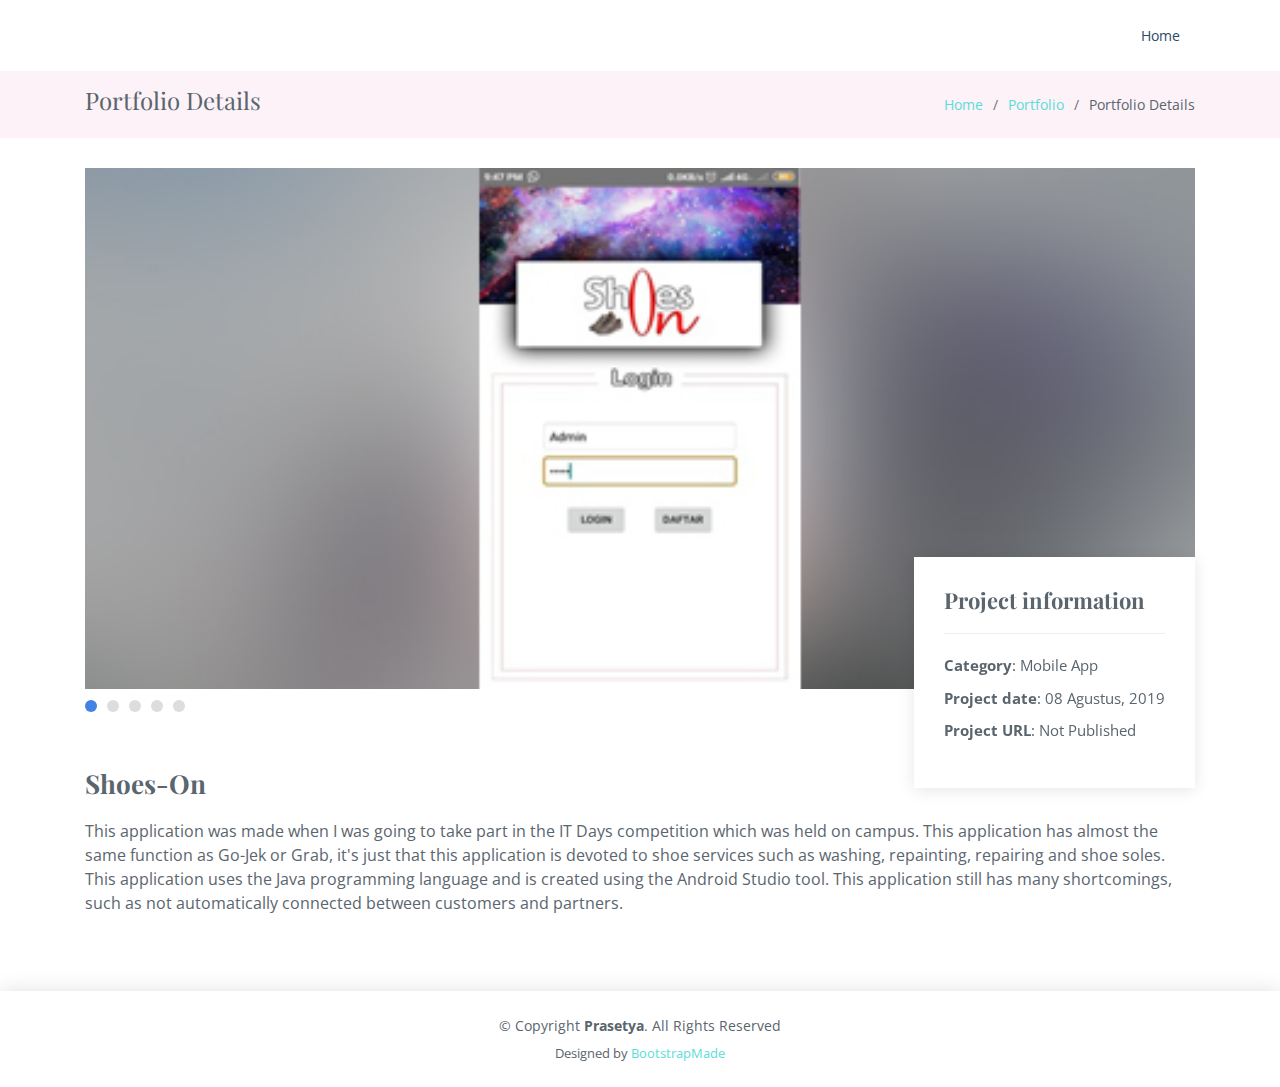
<file: portfolio-app.html>
<!DOCTYPE html>
<html lang="en">

<head>
  <meta charset="utf-8">
  <meta content="width=device-width, initial-scale=1.0" name="viewport">

  <title>Portfolio Details</title>
  <meta content="" name="descriptison">
  <meta content="" name="keywords">

  <!-- Favicons -->
  <link href="assets/img/favicon.png" rel="icon">
  <link href="assets/img/apple-touch-icon.png" rel="apple-touch-icon">

  <!-- Google Fonts -->
  <link href="https://fonts.googleapis.com/css?family=Open+Sans:300,300i,400,400i,600,600i,700,700i|Poppins:300,300i,400,400i,500,500i,600,600i,700,700i|Playfair+Display:400,400i,500,500i,600,600i,700,700i&subset=cyrillic" rel="stylesheet">

  <!-- Vendor CSS Files -->
  <link href="assets/vendor/bootstrap/css/bootstrap.min.css" rel="stylesheet">
  <link href="assets/vendor/icofont/icofont.min.css" rel="stylesheet">
  <link href="assets/vendor/boxicons/css/boxicons.min.css" rel="stylesheet">
  <link href="assets/vendor/venobox/venobox.css" rel="stylesheet">
  <link href="assets/vendor/owl.carousel/assets/owl.carousel.min.css" rel="stylesheet">

  <!-- Template Main CSS File -->
  <link href="assets/css/style.css" rel="stylesheet">

  <!-- =======================================================
  * Template Name: Lonely - v2.2.0
  * Template URL: https://bootstrapmade.com/free-html-bootstrap-template-lonely/
  * Author: BootstrapMade.com
  * License: https://bootstrapmade.com/license/
  ======================================================== -->
</head>

<body>

  <!-- ======= Header ======= -->
  <header id="header">
    <div class="container d-flex align-items-center">

      <div class="logo mr-auto">
        <h1 class="text-light"><a href="index.html"><span></span></a></h1>
        <!-- Uncomment below if you prefer to use an image logo -->
        <!-- <a href="index.html"><img src="assets/img/logo.png" alt="" class="img-fluid"></a>-->
      </div>

      <nav class="nav-menu d-none d-lg-block">
        <ul>
          <li><a href="index.html">Home</a></li>
      </nav><!-- .nav-menu -->

    </div>
  </header><!-- End Header -->

  <main id="main">

    <!-- ======= Breadcrumbs Section ======= -->
    <section class="breadcrumbs">
      <div class="container">

        <div class="d-flex justify-content-between align-items-center">
          <h2>Portfolio Details</h2>
          <ol>
            <li><a href="index.html">Home</a></li>
            <li><a href="index.html#portfolio">Portfolio</a></li>
            <li>Portfolio Details</li>
          </ol>
        </div>

      </div>
    </section><!-- Breadcrumbs Section -->

    <!-- ======= Portfolio Details Section ======= -->
    <section class="portfolio-details">
      <div class="container">

        <div class="portfolio-details-container">

          <div class="owl-carousel portfolio-details-carousel">
            <img src="assets/img/portfolio/app-1.jpg" class="img-fluid" alt="">
            <img src="assets/img/portfolio/app-2.jpg" class="img-fluid" alt="">
            <img src="assets/img/portfolio/app-3.jpg" class="img-fluid" alt="">
            <img src="assets/img/portfolio/app-4.jpg" class="img-fluid" alt="">
            <img src="assets/img/portfolio/app-5.jpg" class="img-fluid" alt="">
          </div>

          <div class="portfolio-info">
            <h3>Project information</h3>
            <ul>
              <li><strong>Category</strong>: Mobile App</li>
              <li><strong>Project date</strong>: 08 Agustus, 2019</li>
              <li><strong>Project URL</strong>: Not Published</li>
            </ul>
          </div>

        </div>

        <div class="portfolio-description">
          <h2>Shoes-On</h2>
          <p>
            This application was made when I was going to take part in the IT Days competition which was held on campus. This application has almost the same function as Go-Jek or Grab, it's just that this application is devoted to shoe services such as washing, repainting, repairing and shoe soles. This application uses the Java programming language and is created using the Android Studio tool. This application still has many shortcomings, such as not automatically connected between customers and partners.
          </p>
        </div>
      </div>
    </section><!-- End Portfolio Details Section -->

  </main><!-- End #main -->

  <!-- ======= Footer ======= -->
  <footer id="footer">
    <div class="container">
      <div class="copyright">
        &copy; Copyright <strong><span>Prasetya</span></strong>. All Rights Reserved
      </div>
      <div class="credits">
        <!-- All the links in the footer should remain intact. -->
        <!-- You can delete the links only if you purchased the pro version. -->
        <!-- Licensing information: https://bootstrapmade.com/license/ -->
        <!-- Purchase the pro version with working PHP/AJAX contact form: https://bootstrapmade.com/free-html-bootstrap-template-lonely/ -->
        Designed by <a href="https://bootstrapmade.com/">BootstrapMade</a>
      </div>
    </div>
  </footer><!-- End  Footer -->

  <a href="#" class="back-to-top"><i class="icofont-simple-up"></i></a>

  <!-- Vendor JS Files -->
  <script src="assets/vendor/jquery/jquery.min.js"></script>
  <script src="assets/vendor/bootstrap/js/bootstrap.bundle.min.js"></script>
  <script src="assets/vendor/jquery.easing/jquery.easing.min.js"></script>
  <script src="assets/vendor/php-email-form/validate.js"></script>
  <script src="assets/vendor/jquery-sticky/jquery.sticky.js"></script>
  <script src="assets/vendor/waypoints/jquery.waypoints.min.js"></script>
  <script src="assets/vendor/counterup/counterup.min.js"></script>
  <script src="assets/vendor/isotope-layout/isotope.pkgd.min.js"></script>
  <script src="assets/vendor/venobox/venobox.min.js"></script>
  <script src="assets/vendor/owl.carousel/owl.carousel.min.js"></script>

  <!-- Template Main JS File -->
  <script src="assets/js/main.js"></script>

</body>

</html>
</file>
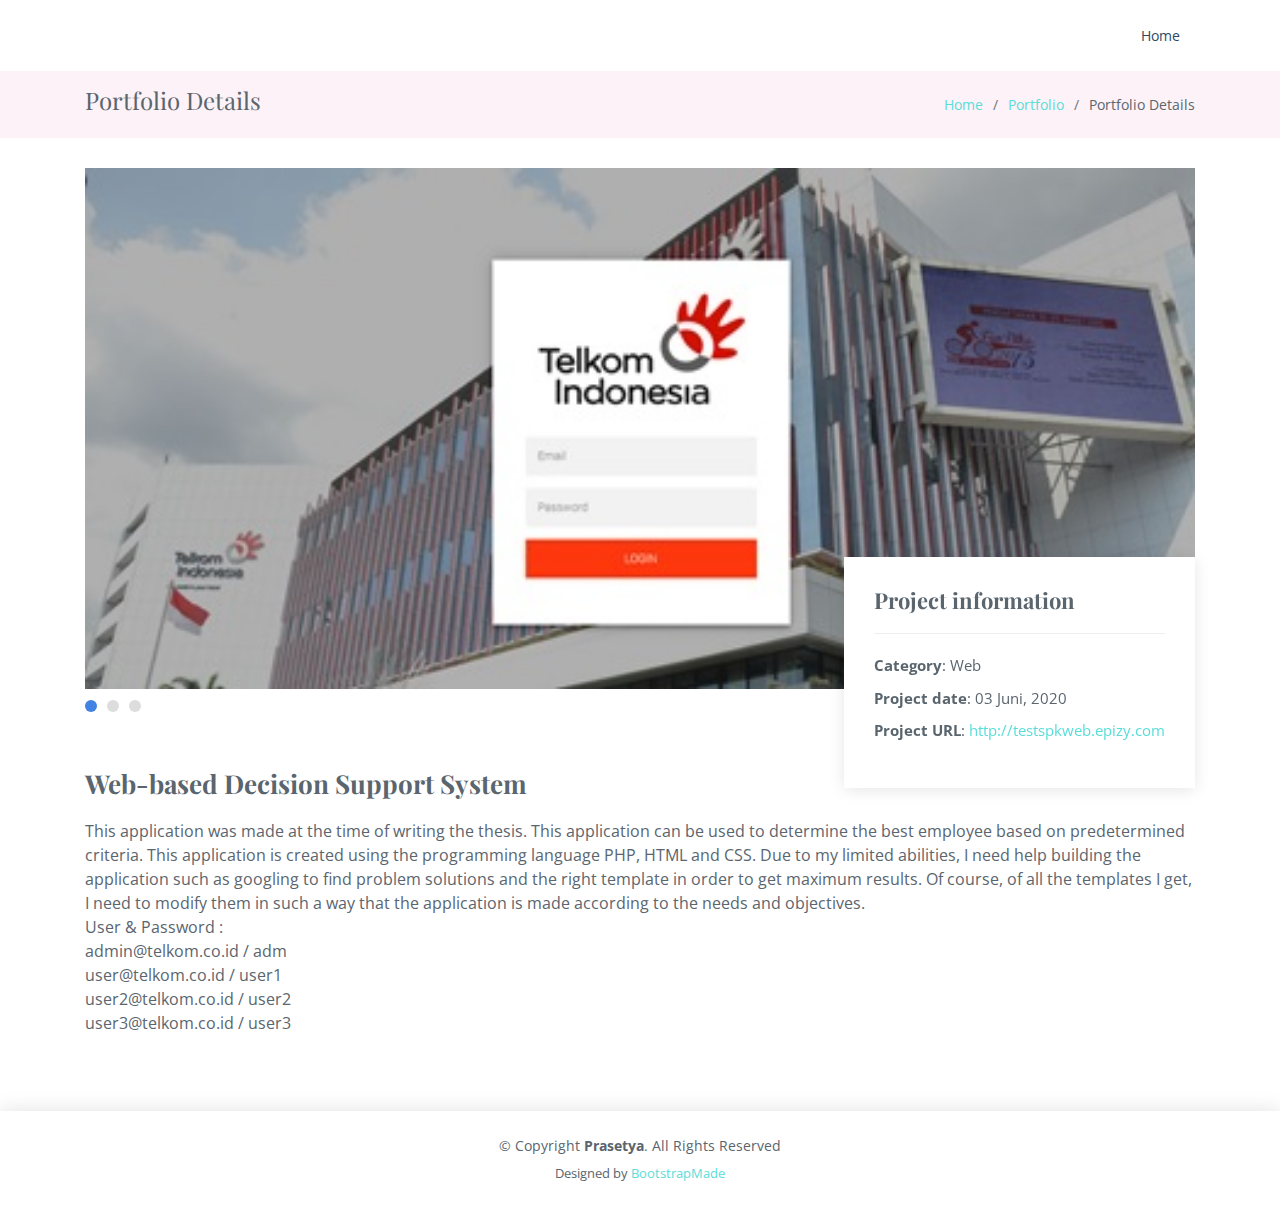
<file: portfolio-web.html>
<!DOCTYPE html>
<html lang="en">

<head>
  <meta charset="utf-8">
  <meta content="width=device-width, initial-scale=1.0" name="viewport">

  <title>Portfolio Details</title>
  <meta content="" name="descriptison">
  <meta content="" name="keywords">

  <!-- Favicons -->
  <link href="assets/img/favicon.png" rel="icon">
  <link href="assets/img/apple-touch-icon.png" rel="apple-touch-icon">

  <!-- Google Fonts -->
  <link href="https://fonts.googleapis.com/css?family=Open+Sans:300,300i,400,400i,600,600i,700,700i|Poppins:300,300i,400,400i,500,500i,600,600i,700,700i|Playfair+Display:400,400i,500,500i,600,600i,700,700i&subset=cyrillic" rel="stylesheet">

  <!-- Vendor CSS Files -->
  <link href="assets/vendor/bootstrap/css/bootstrap.min.css" rel="stylesheet">
  <link href="assets/vendor/icofont/icofont.min.css" rel="stylesheet">
  <link href="assets/vendor/boxicons/css/boxicons.min.css" rel="stylesheet">
  <link href="assets/vendor/venobox/venobox.css" rel="stylesheet">
  <link href="assets/vendor/owl.carousel/assets/owl.carousel.min.css" rel="stylesheet">

  <!-- Template Main CSS File -->
  <link href="assets/css/style.css" rel="stylesheet">

  <!-- =======================================================
  * Template Name: Lonely - v2.2.0
  * Template URL: https://bootstrapmade.com/free-html-bootstrap-template-lonely/
  * Author: BootstrapMade.com
  * License: https://bootstrapmade.com/license/
  ======================================================== -->
</head>

<body>

  <!-- ======= Header ======= -->
  <header id="header">
    <div class="container d-flex align-items-center">

      <div class="logo mr-auto">
        <h1 class="text-light"><a href="index.html"><span></span></a></h1>
        <!-- Uncomment below if you prefer to use an image logo -->
        <!-- <a href="index.html"><img src="assets/img/logo.png" alt="" class="img-fluid"></a>-->
      </div>

      <nav class="nav-menu d-none d-lg-block">
        <ul>
          <li><a href="index.html">Home</a></li>
        </ul>
      </nav><!-- .nav-menu -->

    </div>
  </header><!-- End Header -->

  <main id="main">

    <!-- ======= Breadcrumbs Section ======= -->
    <section class="breadcrumbs">
      <div class="container">

        <div class="d-flex justify-content-between align-items-center">
          <h2>Portfolio Details</h2>
          <ol>
            <li><a href="index.html">Home</a></li>
            <li><a href="index.html#portfolio">Portfolio</a></li>
            <li>Portfolio Details</li>
          </ol>
        </div>

      </div>
    </section><!-- Breadcrumbs Section -->

    <!-- ======= Portfolio Details Section ======= -->
    <section class="portfolio-details">
      <div class="container">

        <div class="portfolio-details-container">

          <div class="owl-carousel portfolio-details-carousel">
            <img src="assets/img/portfolio/web-1.jpg" class="img-fluid" alt="">
            <img src="assets/img/portfolio/web-2.jpg" class="img-fluid" alt="">
            <img src="assets/img/portfolio/web-3.jpg" class="img-fluid" alt="">
          </div>

          <div class="portfolio-info">
            <h3>Project information</h3>
            <ul>
              <li><strong>Category</strong>: Web</li>
              <li><strong>Project date</strong>: 03 Juni, 2020</li>
              <li><strong>Project URL</strong>: <a href="http://testspkweb.epizy.com" target="_blank">http://testspkweb.epizy.com</a></li>
            </ul>
          </div>

        </div>

        <div class="portfolio-description">
          <h2>Web-based Decision Support System</h2>
          <p>
            This application was made at the time of writing the thesis. This application can be used to determine the best employee based on predetermined criteria. This application is created using the programming language PHP, HTML and CSS. Due to my limited abilities, I need help building the application such as googling to find problem solutions and the right template in order to get maximum results. Of course, of all the templates I get, I need to modify them in such a way that the application is made according to the needs and objectives.
            <br>User & Password :<br>admin@telkom.co.id / adm<br>user@telkom.co.id / user1<br>user2@telkom.co.id / user2<br>user3@telkom.co.id / user3</p>
          </p>
        </div>
      </div>
    </section><!-- End Portfolio Details Section -->

  </main><!-- End #main -->

  <!-- ======= Footer ======= -->
  <footer id="footer">
    <div class="container">
      <div class="copyright">
        &copy; Copyright <strong><span>Prasetya</span></strong>. All Rights Reserved
      </div>
      <div class="credits">
        <!-- All the links in the footer should remain intact. -->
        <!-- You can delete the links only if you purchased the pro version. -->
        <!-- Licensing information: https://bootstrapmade.com/license/ -->
        <!-- Purchase the pro version with working PHP/AJAX contact form: https://bootstrapmade.com/free-html-bootstrap-template-lonely/ -->
        Designed by <a href="https://bootstrapmade.com/">BootstrapMade</a>
      </div>
    </div>
  </footer><!-- End  Footer -->

  <a href="#" class="back-to-top"><i class="icofont-simple-up"></i></a>

  <!-- Vendor JS Files -->
  <script src="assets/vendor/jquery/jquery.min.js"></script>
  <script src="assets/vendor/bootstrap/js/bootstrap.bundle.min.js"></script>
  <script src="assets/vendor/jquery.easing/jquery.easing.min.js"></script>
  <script src="assets/vendor/php-email-form/validate.js"></script>
  <script src="assets/vendor/jquery-sticky/jquery.sticky.js"></script>
  <script src="assets/vendor/waypoints/jquery.waypoints.min.js"></script>
  <script src="assets/vendor/counterup/counterup.min.js"></script>
  <script src="assets/vendor/isotope-layout/isotope.pkgd.min.js"></script>
  <script src="assets/vendor/venobox/venobox.min.js"></script>
  <script src="assets/vendor/owl.carousel/owl.carousel.min.js"></script>

  <!-- Template Main JS File -->
  <script src="assets/js/main.js"></script>

</body>

</html>
</file>
<file: assets/vendor/venobox/venobox.css>
/* ------ venobox.css --------*/
.vbox-overlay *, .vbox-overlay *:before, .vbox-overlay *:after{
    -webkit-backface-visibility: hidden;
    -webkit-box-sizing:border-box;
    -moz-box-sizing:border-box;
    box-sizing:border-box;
}
.vbox-overlay * { 
    -webkit-backface-visibility: visible;
    backface-visibility: visible;
}
.vbox-overlay{
    display: -webkit-flex;
    display: flex;
    -webkit-flex-direction: column;
    flex-direction: column;
    -webkit-justify-content: center;
    justify-content: center;
    -webkit-align-items: center;
    align-items: center;
    position: fixed;
    left: 0;
    top: 0;
    bottom: 0;
    right: 0;
    z-index: 999999;
}

/* ----- navigation ----- */
.vbox-title{
    width: 100%;
    height: 40px;
    float: left;
    text-align: center;
    line-height: 28px;
    font-size: 12px;
    padding: 6px 50px;
    overflow: hidden;
    position: fixed;
    display: none;
    left: 0;
    z-index: 89;
}
.vbox-close{
    cursor: pointer;
    position: fixed;
    top: -1px;
    right: 0;
    width: 50px;
    height: 40px;
    padding: 6px;
    display: block;
    background-position:10px center;
    overflow: hidden;
    font-size: 24px;
    line-height: 1;
    text-align: center;
    z-index: 99;
}
.vbox-left{
    cursor: pointer;
    position: fixed;
    left: 0;
    height: 40px;
    overflow: hidden;
    line-height: 28px;
    font-size: 12px;
    z-index: 99;
    display: flex;
    align-items:center;
}
.vbox-num{
    display: inline-block;
    margin: 6px 0 6px 15px;
}
/* ----- Social share ----- */
.vbox-share{
    line-height: 28px;
    font-size: 12px;
    overflow: hidden;
    position: fixed;
    left: 0;
    z-index: 98;
    display: flex;
    align-items:center;
    justify-content: center;
    width: 100%;
    text-align: center;
}
.vbox-share svg{
    max-height: 28px;
    width: 28px;
    z-index: 10;
    margin-left: 12px;
    margin-top: 6px;
    margin-bottom: 6px;
    vertical-align: middle;
}


/* ----- navigation ARROWS ----- */
.vbox-next, .vbox-prev{
    position: fixed;
    top: 50%;
    margin-top: -15px;
    overflow: hidden;
    cursor: pointer;
    display: block;
    width: 45px;
    height: 45px;
    z-index: 99;
}
.vbox-next span, .vbox-prev span{
    position: relative;
    width: 20px;
    height: 20px;
    border: 2px solid transparent;
    border-top-color: #B6B6B6;
    border-right-color: #B6B6B6;
    text-indent: -100px;
    position: absolute;
    top: 8px;
    display: block;
}
.vbox-prev{
    left: 15px;
}
.vbox-next{
    right: 15px;
}
.vbox-prev span{
    left: 10px;
    -ms-transform: rotate(-135deg);
    -webkit-transform: rotate(-135deg);
    transform: rotate(-135deg);
}
.vbox-next span{
    -ms-transform: rotate(45deg);
    -webkit-transform: rotate(45deg);
    transform: rotate(45deg);
    right: 10px;
}
/* ------- inline window ------ */
.vbox-inline{
    width: 420px;
    height: 315px;
    height: 70vh;
    padding: 10px;
    background: #fff;
    margin: 0 auto;
    overflow: auto;
    text-align: left;
}
/* ------- Video & iFrames window ------ */
.venoframe{
    max-width: 100%;
    width: 100%;
    border: none;
    width: 100%;
    height: 260px;
    height: 70vh;
}
.venoframe.vbvid{
    height: 260px;
}
@media (min-width: 768px) {
    .venoframe, .vbox-inline{
        width: 90%;
        height: 360px;
        height: 70vh;
    }
    .venoframe.vbvid{
        width: 640px;
        height: 360px;
    }
}
@media (min-width: 992px) {
    .venoframe, .vbox-inline{
        max-width: 1200px;
        width: 80%;
        height: 540px;
        height: 70vh;
    }
    .venoframe.vbvid{
        width: 960px;
        height: 540px;
    }
}
/* 
Please do NOT edit this part! 
or at least read this note: http://i.imgur.com/7C0ws9e.gif
*/
.vbox-open{
    overflow: hidden;
}
.vbox-container{
    position: absolute;
    left: 0;
    right: 0;
    top: 0;
    bottom: 0;
    overflow-x: hidden;
    overflow-y: scroll;
    overflow-scrolling: touch;
    -webkit-overflow-scrolling: touch;
    z-index: 20;
    max-height: 100%;

}

.vbox-content{
    text-align: center;
    float: left;
    width: 100%;
    position: relative;
    overflow: hidden;
    padding: 20px 4%;
}
.vbox-container img{
    max-width: 100%;
    height: auto;
}
.vbox-figlio{
    box-shadow: 0 0 12px rgba(0,0,0,0.19), 0 6px 6px rgba(0,0,0,0.23);
    max-width: 100%;
    text-align: initial;
}
img.vbox-figlio{
    -webkit-user-select: none;
-khtml-user-select: none;
-moz-user-select: none;
-o-user-select: none;
user-select: none;
}
.vbox-content.swipe-left{
    margin-left: -200px !important;
}
.vbox-content.swipe-right{
    margin-left: 200px !important;
}
.vbox-animated{
    webkit-transition: margin 300ms ease-out;
    transition: margin 300ms ease-out;
}

/* ---------- preloader ----------
 * SPINKIT 
 * http://tobiasahlin.com/spinkit/
-------------------------------- */
.sk-double-bounce,.sk-rotating-plane{width:40px;height:40px;margin:40px auto}.sk-rotating-plane{background-color:#333;-webkit-animation:sk-rotatePlane 1.2s infinite ease-in-out;animation:sk-rotatePlane 1.2s infinite ease-in-out}@-webkit-keyframes sk-rotatePlane{0%{-webkit-transform:perspective(120px) rotateX(0) rotateY(0);transform:perspective(120px) rotateX(0) rotateY(0)}50%{-webkit-transform:perspective(120px) rotateX(-180.1deg) rotateY(0);transform:perspective(120px) rotateX(-180.1deg) rotateY(0)}100%{-webkit-transform:perspective(120px) rotateX(-180deg) rotateY(-179.9deg);transform:perspective(120px) rotateX(-180deg) rotateY(-179.9deg)}}@keyframes sk-rotatePlane{0%{-webkit-transform:perspective(120px) rotateX(0) rotateY(0);transform:perspective(120px) rotateX(0) rotateY(0)}50%{-webkit-transform:perspective(120px) rotateX(-180.1deg) rotateY(0);transform:perspective(120px) rotateX(-180.1deg) rotateY(0)}100%{-webkit-transform:perspective(120px) rotateX(-180deg) rotateY(-179.9deg);transform:perspective(120px) rotateX(-180deg) rotateY(-179.9deg)}}.sk-double-bounce{position:relative}.sk-double-bounce .sk-child{width:100%;height:100%;border-radius:50%;background-color:#333;opacity:.6;position:absolute;top:0;left:0;-webkit-animation:sk-doubleBounce 2s infinite ease-in-out;animation:sk-doubleBounce 2s infinite ease-in-out}.sk-chasing-dots .sk-child,.sk-spinner-pulse,.sk-three-bounce .sk-child{background-color:#333;border-radius:100%}.sk-double-bounce .sk-double-bounce2{-webkit-animation-delay:-1s;animation-delay:-1s}@-webkit-keyframes sk-doubleBounce{0%,100%{-webkit-transform:scale(0);transform:scale(0)}50%{-webkit-transform:scale(1);transform:scale(1)}}@keyframes sk-doubleBounce{0%,100%{-webkit-transform:scale(0);transform:scale(0)}50%{-webkit-transform:scale(1);transform:scale(1)}}.sk-wave{margin:40px auto;width:50px;height:40px;text-align:center;font-size:10px}.sk-wave .sk-rect{background-color:#333;height:100%;width:6px;display:inline-block;-webkit-animation:sk-waveStretchDelay 1.2s infinite ease-in-out;animation:sk-waveStretchDelay 1.2s infinite ease-in-out}.sk-wave .sk-rect1{-webkit-animation-delay:-1.2s;animation-delay:-1.2s}.sk-wave .sk-rect2{-webkit-animation-delay:-1.1s;animation-delay:-1.1s}.sk-wave .sk-rect3{-webkit-animation-delay:-1s;animation-delay:-1s}.sk-wave .sk-rect4{-webkit-animation-delay:-.9s;animation-delay:-.9s}.sk-wave .sk-rect5{-webkit-animation-delay:-.8s;animation-delay:-.8s}@-webkit-keyframes sk-waveStretchDelay{0%,100%,40%{-webkit-transform:scaleY(.4);transform:scaleY(.4)}20%{-webkit-transform:scaleY(1);transform:scaleY(1)}}@keyframes sk-waveStretchDelay{0%,100%,40%{-webkit-transform:scaleY(.4);transform:scaleY(.4)}20%{-webkit-transform:scaleY(1);transform:scaleY(1)}}.sk-wandering-cubes{margin:40px auto;width:40px;height:40px;position:relative}.sk-wandering-cubes .sk-cube{background-color:#333;width:10px;height:10px;position:absolute;top:0;left:0;-webkit-animation:sk-wanderingCube 1.8s ease-in-out -1.8s infinite both;animation:sk-wanderingCube 1.8s ease-in-out -1.8s infinite both}.sk-chasing-dots,.sk-spinner-pulse{width:40px;height:40px;margin:40px auto}.sk-wandering-cubes .sk-cube2{-webkit-animation-delay:-.9s;animation-delay:-.9s}@-webkit-keyframes sk-wanderingCube{0%{-webkit-transform:rotate(0);transform:rotate(0)}25%{-webkit-transform:translateX(30px) rotate(-90deg) scale(.5);transform:translateX(30px) rotate(-90deg) scale(.5)}50%{-webkit-transform:translateX(30px) translateY(30px) rotate(-179deg);transform:translateX(30px) translateY(30px) rotate(-179deg)}50.1%{-webkit-transform:translateX(30px) translateY(30px) rotate(-180deg);transform:translateX(30px) translateY(30px) rotate(-180deg)}75%{-webkit-transform:translateX(0) translateY(30px) rotate(-270deg) scale(.5);transform:translateX(0) translateY(30px) rotate(-270deg) scale(.5)}100%{-webkit-transform:rotate(-360deg);transform:rotate(-360deg)}}@keyframes sk-wanderingCube{0%{-webkit-transform:rotate(0);transform:rotate(0)}25%{-webkit-transform:translateX(30px) rotate(-90deg) scale(.5);transform:translateX(30px) rotate(-90deg) scale(.5)}50%{-webkit-transform:translateX(30px) translateY(30px) rotate(-179deg);transform:translateX(30px) translateY(30px) rotate(-179deg)}50.1%{-webkit-transform:translateX(30px) translateY(30px) rotate(-180deg);transform:translateX(30px) translateY(30px) rotate(-180deg)}75%{-webkit-transform:translateX(0) translateY(30px) rotate(-270deg) scale(.5);transform:translateX(0) translateY(30px) rotate(-270deg) scale(.5)}100%{-webkit-transform:rotate(-360deg);transform:rotate(-360deg)}}.sk-spinner-pulse{-webkit-animation:sk-pulseScaleOut 1s infinite ease-in-out;animation:sk-pulseScaleOut 1s infinite ease-in-out}@-webkit-keyframes sk-pulseScaleOut{0%{-webkit-transform:scale(0);transform:scale(0)}100%{-webkit-transform:scale(1);transform:scale(1);opacity:0}}@keyframes sk-pulseScaleOut{0%{-webkit-transform:scale(0);transform:scale(0)}100%{-webkit-transform:scale(1);transform:scale(1);opacity:0}}.sk-chasing-dots{position:relative;text-align:center;-webkit-animation:sk-chasingDotsRotate 2s infinite linear;animation:sk-chasingDotsRotate 2s infinite linear}.sk-chasing-dots .sk-child{width:60%;height:60%;display:inline-block;position:absolute;top:0;-webkit-animation:sk-chasingDotsBounce 2s infinite ease-in-out;animation:sk-chasingDotsBounce 2s infinite ease-in-out}.sk-chasing-dots .sk-dot2{top:auto;bottom:0;-webkit-animation-delay:-1s;animation-delay:-1s}@-webkit-keyframes sk-chasingDotsRotate{100%{-webkit-transform:rotate(360deg);transform:rotate(360deg)}}@keyframes sk-chasingDotsRotate{100%{-webkit-transform:rotate(360deg);transform:rotate(360deg)}}@-webkit-keyframes sk-chasingDotsBounce{0%,100%{-webkit-transform:scale(0);transform:scale(0)}50%{-webkit-transform:scale(1);transform:scale(1)}}@keyframes sk-chasingDotsBounce{0%,100%{-webkit-transform:scale(0);transform:scale(0)}50%{-webkit-transform:scale(1);transform:scale(1)}}.sk-three-bounce{margin:40px auto;width:80px;text-align:center}.sk-three-bounce .sk-child{width:20px;height:20px;display:inline-block;-webkit-animation:sk-three-bounce 1.4s ease-in-out 0s infinite both;animation:sk-three-bounce 1.4s ease-in-out 0s infinite both}.sk-circle .sk-child:before,.sk-fading-circle .sk-circle:before{display:block;border-radius:100%;content:'';background-color:#333}.sk-three-bounce .sk-bounce1{-webkit-animation-delay:-.32s;animation-delay:-.32s}.sk-three-bounce .sk-bounce2{-webkit-animation-delay:-.16s;animation-delay:-.16s}@-webkit-keyframes sk-three-bounce{0%,100%,80%{-webkit-transform:scale(0);transform:scale(0)}40%{-webkit-transform:scale(1);transform:scale(1)}}@keyframes sk-three-bounce{0%,100%,80%{-webkit-transform:scale(0);transform:scale(0)}40%{-webkit-transform:scale(1);transform:scale(1)}}.sk-circle{margin:40px auto;width:40px;height:40px;position:relative}.sk-circle .sk-child{width:100%;height:100%;position:absolute;left:0;top:0}.sk-circle .sk-child:before{margin:0 auto;width:15%;height:15%;-webkit-animation:sk-circleBounceDelay 1.2s infinite ease-in-out both;animation:sk-circleBounceDelay 1.2s infinite ease-in-out both}.sk-circle .sk-circle2{-webkit-transform:rotate(30deg);-ms-transform:rotate(30deg);transform:rotate(30deg)}.sk-circle .sk-circle3{-webkit-transform:rotate(60deg);-ms-transform:rotate(60deg);transform:rotate(60deg)}.sk-circle .sk-circle4{-webkit-transform:rotate(90deg);-ms-transform:rotate(90deg);transform:rotate(90deg)}.sk-circle .sk-circle5{-webkit-transform:rotate(120deg);-ms-transform:rotate(120deg);transform:rotate(120deg)}.sk-circle .sk-circle6{-webkit-transform:rotate(150deg);-ms-transform:rotate(150deg);transform:rotate(150deg)}.sk-circle .sk-circle7{-webkit-transform:rotate(180deg);-ms-transform:rotate(180deg);transform:rotate(180deg)}.sk-circle .sk-circle8{-webkit-transform:rotate(210deg);-ms-transform:rotate(210deg);transform:rotate(210deg)}.sk-circle .sk-circle9{-webkit-transform:rotate(240deg);-ms-transform:rotate(240deg);transform:rotate(240deg)}.sk-circle .sk-circle10{-webkit-transform:rotate(270deg);-ms-transform:rotate(270deg);transform:rotate(270deg)}.sk-circle .sk-circle11{-webkit-transform:rotate(300deg);-ms-transform:rotate(300deg);transform:rotate(300deg)}.sk-circle .sk-circle12{-webkit-transform:rotate(330deg);-ms-transform:rotate(330deg);transform:rotate(330deg)}.sk-circle .sk-circle2:before{-webkit-animation-delay:-1.1s;animation-delay:-1.1s}.sk-circle .sk-circle3:before{-webkit-animation-delay:-1s;animation-delay:-1s}.sk-circle .sk-circle4:before{-webkit-animation-delay:-.9s;animation-delay:-.9s}.sk-circle .sk-circle5:before{-webkit-animation-delay:-.8s;animation-delay:-.8s}.sk-circle .sk-circle6:before{-webkit-animation-delay:-.7s;animation-delay:-.7s}.sk-circle .sk-circle7:before{-webkit-animation-delay:-.6s;animation-delay:-.6s}.sk-circle .sk-circle8:before{-webkit-animation-delay:-.5s;animation-delay:-.5s}.sk-circle .sk-circle9:before{-webkit-animation-delay:-.4s;animation-delay:-.4s}.sk-circle .sk-circle10:before{-webkit-animation-delay:-.3s;animation-delay:-.3s}.sk-circle .sk-circle11:before{-webkit-animation-delay:-.2s;animation-delay:-.2s}.sk-circle .sk-circle12:before{-webkit-animation-delay:-.1s;animation-delay:-.1s}@-webkit-keyframes sk-circleBounceDelay{0%,100%,80%{-webkit-transform:scale(0);transform:scale(0)}40%{-webkit-transform:scale(1);transform:scale(1)}}@keyframes sk-circleBounceDelay{0%,100%,80%{-webkit-transform:scale(0);transform:scale(0)}40%{-webkit-transform:scale(1);transform:scale(1)}}.sk-cube-grid{width:40px;height:40px;margin:40px auto}.sk-cube-grid .sk-cube{width:33.33%;height:33.33%;background-color:#333;float:left;-webkit-animation:sk-cubeGridScaleDelay 1.3s infinite ease-in-out;animation:sk-cubeGridScaleDelay 1.3s infinite ease-in-out}.sk-cube-grid .sk-cube1{-webkit-animation-delay:.2s;animation-delay:.2s}.sk-cube-grid .sk-cube2{-webkit-animation-delay:.3s;animation-delay:.3s}.sk-cube-grid .sk-cube3{-webkit-animation-delay:.4s;animation-delay:.4s}.sk-cube-grid .sk-cube4{-webkit-animation-delay:.1s;animation-delay:.1s}.sk-cube-grid .sk-cube5{-webkit-animation-delay:.2s;animation-delay:.2s}.sk-cube-grid .sk-cube6{-webkit-animation-delay:.3s;animation-delay:.3s}.sk-cube-grid .sk-cube7{-webkit-animation-delay:0ms;animation-delay:0ms}.sk-cube-grid .sk-cube8{-webkit-animation-delay:.1s;animation-delay:.1s}.sk-cube-grid .sk-cube9{-webkit-animation-delay:.2s;animation-delay:.2s}@-webkit-keyframes sk-cubeGridScaleDelay{0%,100%,70%{-webkit-transform:scale3D(1,1,1);transform:scale3D(1,1,1)}35%{-webkit-transform:scale3D(0,0,1);transform:scale3D(0,0,1)}}@keyframes sk-cubeGridScaleDelay{0%,100%,70%{-webkit-transform:scale3D(1,1,1);transform:scale3D(1,1,1)}35%{-webkit-transform:scale3D(0,0,1);transform:scale3D(0,0,1)}}.sk-fading-circle{margin:40px auto;width:40px;height:40px;position:relative}.sk-fading-circle .sk-circle{width:100%;height:100%;position:absolute;left:0;top:0}.sk-fading-circle .sk-circle:before{margin:0 auto;width:15%;height:15%;-webkit-animation:sk-circleFadeDelay 1.2s infinite ease-in-out both;animation:sk-circleFadeDelay 1.2s infinite ease-in-out both}.sk-fading-circle .sk-circle2{-webkit-transform:rotate(30deg);-ms-transform:rotate(30deg);transform:rotate(30deg)}.sk-fading-circle .sk-circle3{-webkit-transform:rotate(60deg);-ms-transform:rotate(60deg);transform:rotate(60deg)}.sk-fading-circle .sk-circle4{-webkit-transform:rotate(90deg);-ms-transform:rotate(90deg);transform:rotate(90deg)}.sk-fading-circle .sk-circle5{-webkit-transform:rotate(120deg);-ms-transform:rotate(120deg);transform:rotate(120deg)}.sk-fading-circle .sk-circle6{-webkit-transform:rotate(150deg);-ms-transform:rotate(150deg);transform:rotate(150deg)}.sk-fading-circle .sk-circle7{-webkit-transform:rotate(180deg);-ms-transform:rotate(180deg);transform:rotate(180deg)}.sk-fading-circle .sk-circle8{-webkit-transform:rotate(210deg);-ms-transform:rotate(210deg);transform:rotate(210deg)}.sk-fading-circle .sk-circle9{-webkit-transform:rotate(240deg);-ms-transform:rotate(240deg);transform:rotate(240deg)}.sk-fading-circle .sk-circle10{-webkit-transform:rotate(270deg);-ms-transform:rotate(270deg);transform:rotate(270deg)}.sk-fading-circle .sk-circle11{-webkit-transform:rotate(300deg);-ms-transform:rotate(300deg);transform:rotate(300deg)}.sk-fading-circle .sk-circle12{-webkit-transform:rotate(330deg);-ms-transform:rotate(330deg);transform:rotate(330deg)}.sk-fading-circle .sk-circle2:before{-webkit-animation-delay:-1.1s;animation-delay:-1.1s}.sk-fading-circle .sk-circle3:before{-webkit-animation-delay:-1s;animation-delay:-1s}.sk-fading-circle .sk-circle4:before{-webkit-animation-delay:-.9s;animation-delay:-.9s}.sk-fading-circle .sk-circle5:before{-webkit-animation-delay:-.8s;animation-delay:-.8s}.sk-fading-circle .sk-circle6:before{-webkit-animation-delay:-.7s;animation-delay:-.7s}.sk-fading-circle .sk-circle7:before{-webkit-animation-delay:-.6s;animation-delay:-.6s}.sk-fading-circle .sk-circle8:before{-webkit-animation-delay:-.5s;animation-delay:-.5s}.sk-fading-circle .sk-circle9:before{-webkit-animation-delay:-.4s;animation-delay:-.4s}.sk-fading-circle .sk-circle10:before{-webkit-animation-delay:-.3s;animation-delay:-.3s}.sk-fading-circle .sk-circle11:before{-webkit-animation-delay:-.2s;animation-delay:-.2s}.sk-fading-circle .sk-circle12:before{-webkit-animation-delay:-.1s;animation-delay:-.1s}@-webkit-keyframes sk-circleFadeDelay{0%,100%,39%{opacity:0}40%{opacity:1}}@keyframes sk-circleFadeDelay{0%,100%,39%{opacity:0}40%{opacity:1}}.sk-folding-cube{margin:40px auto;width:40px;height:40px;position:relative;-webkit-transform:rotateZ(45deg);transform:rotateZ(45deg)}.sk-folding-cube .sk-cube{float:left;width:50%;height:50%;position:relative;-webkit-transform:scale(1.1);-ms-transform:scale(1.1);transform:scale(1.1)}.sk-folding-cube .sk-cube:before{content:'';position:absolute;top:0;left:0;width:100%;height:100%;background-color:#333;-webkit-animation:sk-foldCubeAngle 2.4s infinite linear both;animation:sk-foldCubeAngle 2.4s infinite linear both;-webkit-transform-origin:100% 100%;-ms-transform-origin:100% 100%;transform-origin:100% 100%}.sk-folding-cube .sk-cube2{-webkit-transform:scale(1.1) rotateZ(90deg);transform:scale(1.1) rotateZ(90deg)}.sk-folding-cube .sk-cube3{-webkit-transform:scale(1.1) rotateZ(180deg);transform:scale(1.1) rotateZ(180deg)}.sk-folding-cube .sk-cube4{-webkit-transform:scale(1.1) rotateZ(270deg);transform:scale(1.1) rotateZ(270deg)}.sk-folding-cube .sk-cube2:before{-webkit-animation-delay:.3s;animation-delay:.3s}.sk-folding-cube .sk-cube3:before{-webkit-animation-delay:.6s;animation-delay:.6s}.sk-folding-cube .sk-cube4:before{-webkit-animation-delay:.9s;animation-delay:.9s}@-webkit-keyframes sk-foldCubeAngle{0%,10%{-webkit-transform:perspective(140px) rotateX(-180deg);transform:perspective(140px) rotateX(-180deg);opacity:0}25%,75%{-webkit-transform:perspective(140px) rotateX(0);transform:perspective(140px) rotateX(0);opacity:1}100%,90%{-webkit-transform:perspective(140px) rotateY(180deg);transform:perspective(140px) rotateY(180deg);opacity:0}}@keyframes sk-foldCubeAngle{0%,10%{-webkit-transform:perspective(140px) rotateX(-180deg);transform:perspective(140px) rotateX(-180deg);opacity:0}25%,75%{-webkit-transform:perspective(140px) rotateX(0);transform:perspective(140px) rotateX(0);opacity:1}100%,90%{-webkit-transform:perspective(140px) rotateY(180deg);transform:perspective(140px) rotateY(180deg);opacity:0}}
</file>
<file: assets/css/style.css>
/**
* Template Name: Lonely - v2.2.0
* Template URL: https://bootstrapmade.com/free-html-bootstrap-template-lonely/
* Author: BootstrapMade.com
* License: https://bootstrapmade.com/license/
*/

/*--------------------------------------------------------------
# General
--------------------------------------------------------------*/
body {
  font-family: "Open Sans", sans-serif;
  color: #5a656e;
}

a {
  color: #5addd9;
}

a:hover {
  color: #5a97dd;
  text-decoration: none;
}

h1, h2, h3, h4, h5, h6 {
  font-family: "Playfair Display", serif;
}

/*--------------------------------------------------------------
# Back to top button
--------------------------------------------------------------*/
.back-to-top {
  position: fixed;
  display: none;
  width: 40px;
  height: 40px;
  border-radius: 50px;
  right: 15px;
  bottom: 15px;
  background: #5a97dd;
  color: #fff;
  transition: display 0.5s ease-in-out;
  z-index: 99999;
}

.back-to-top i {
  font-size: 24px;
  position: absolute;
  top: 7px;
  left: 8px;
}

.back-to-top:hover {
  color: #fff;
  background: #5ac7dd;
  transition: background 0.2s ease-in-out;
}

/*--------------------------------------------------------------
# Header
--------------------------------------------------------------*/
#header {
  transition: all 0.5s;
  z-index: 997;
  transition: all 0.5s;
  padding: 10px 0;
  background: #fff;
  box-shadow: 0px 0px 20px 0px rgba(0, 0, 0, 0.12);
}

#header .logo h1 {
  font-size: 26px;
  margin: 0;
  padding: 6px 0;
  line-height: 1;
  font-weight: 500;
  letter-spacing: 3px;
  text-transform: uppercase;
}

#header .logo h1 a, #header .logo h1 a:hover {
  color: #2c4964;
  text-decoration: none;
}

#header .logo img {
  padding: 0;
  margin: 0;
  max-height: 40px;
}

/*--------------------------------------------------------------
# Navigation Menu
--------------------------------------------------------------*/
/* Desktop Navigation */
.nav-menu, .nav-menu * {
  margin: 0;
  padding: 0;
  list-style: none;
}

.nav-menu > ul > li {
  position: relative;
  white-space: nowrap;
  float: left;
}

.nav-menu a {
  display: block;
  position: relative;
  color: #2c4964;
  padding: 15px;
  transition: 0.3s;
  font-size: 14px;
  font-weight: normal;
  font-family: "Open Sans", sans-serif;
}

.nav-menu a:hover, .nav-menu .active > a, .nav-menu li:hover > a {
  color: #4f75e0;
  text-decoration: none;
}

.nav-menu .drop-down ul {
  display: block;
  position: absolute;
  left: 0;
  top: 100%;
  z-index: 99;
  opacity: 0;
  visibility: hidden;
  padding: 10px 0;
  background: #fff;
  box-shadow: 0px 0px 30px rgba(127, 137, 161, 0.25);
  transition: ease all 0.3s;
}

.nav-menu .drop-down:hover > ul {
  opacity: 1;
  visibility: visible;
}

.nav-menu .drop-down li {
  min-width: 180px;
  position: relative;
}

.nav-menu .drop-down ul a {
  padding: 10px 20px;
  font-size: 14px;
  font-weight: 500;
  text-transform: none;
  color: #2c4964;
}

.nav-menu .drop-down ul a:hover, .nav-menu .drop-down ul .active > a, .nav-menu .drop-down ul li:hover > a {
  color: #4f75e0;
}

.nav-menu .drop-down > a:after {
  content: "\ea99";
  font-family: IcoFont;
  padding-left: 5px;
}

.nav-menu .drop-down .drop-down ul {
  top: 0;
  left: calc(100% - 30px);
}

.nav-menu .drop-down .drop-down:hover > ul {
  opacity: 1;
  top: 0;
  left: 100%;
}

.nav-menu .drop-down .drop-down > a {
  padding-right: 35px;
}

.nav-menu .drop-down .drop-down > a:after {
  content: "\eaa0";
  font-family: IcoFont;
  position: absolute;
  right: 15px;
}

@media (max-width: 1366px) {
  .nav-menu .drop-down .drop-down ul {
    left: -90%;
  }
  .nav-menu .drop-down .drop-down:hover > ul {
    left: -100%;
  }
  .nav-menu .drop-down .drop-down > a:after {
    content: "\ea9d";
  }
}

/* Mobile Navigation */
.mobile-nav-toggle {
  position: fixed;
  right: 15px;
  top: 15px;
  z-index: 9998;
  border: 0;
  background: none;
  font-size: 24px;
  transition: all 0.4s;
  outline: none !important;
  line-height: 1;
  cursor: pointer;
  text-align: right;
}

.mobile-nav-toggle i {
  color: #4f75e0;
}

.mobile-nav {
  position: fixed;
  top: 55px;
  right: 15px;
  bottom: 15px;
  left: 15px;
  z-index: 9999;
  overflow-y: auto;
  background: #fff;
  transition: ease-in-out 0.2s;
  opacity: 0;
  visibility: hidden;
  border-radius: 10px;
  padding: 10px 0;
}

.mobile-nav * {
  margin: 0;
  padding: 0;
  list-style: none;
}

.mobile-nav a {
  display: block;
  position: relative;
  color: #2c4964;
  padding: 10px 20px;
  font-weight: 500;
  outline: none;
}

.mobile-nav a:hover, .mobile-nav .active > a, .mobile-nav li:hover > a {
  color: #4f75e0;
  text-decoration: none;
}

.mobile-nav .drop-down > a:after {
  content: "\ea99";
  font-family: IcoFont;
  padding-left: 10px;
  position: absolute;
  right: 15px;
}

.mobile-nav .active.drop-down > a:after {
  content: "\eaa1";
}

.mobile-nav .drop-down > a {
  padding-right: 35px;
}

.mobile-nav .drop-down ul {
  display: none;
  overflow: hidden;
}

.mobile-nav .drop-down li {
  padding-left: 20px;
}

.mobile-nav-overly {
  width: 100%;
  height: 100%;
  z-index: 9997;
  top: 0;
  left: 0;
  position: fixed;
  background: rgba(28, 47, 65, 0.6);
  overflow: hidden;
  display: none;
  transition: ease-in-out 0.2s;
}

.mobile-nav-active {
  overflow: hidden;
}

.mobile-nav-active .mobile-nav {
  opacity: 1;
  visibility: visible;
}

.mobile-nav-active .mobile-nav-toggle i {
  color: #fff;
}

/*--------------------------------------------------------------
# Hero Section
--------------------------------------------------------------*/
#hero {
  width: 100%;
  height: 75vh;
  background: url("../img/hero-bg.jpg") top center;
  background-size: cover;
  padding: 0 15px;
}

#hero h1 {
  margin: 0 0 10px 0;
  font-size: 48px;
  font-weight: 700;
  line-height: 56px;
  color: #fff;
}

#hero h2 {
  color: #eee;
  margin-bottom: 10px;
  font-size: 24px;
  font-weight: 300;
  font-family: "Poppins", sans-serif;
}

#hero .btn-get-started {
  font-size: 64px;
  transition: 0.5s;
  color: #fff;
  height: 60px;
}

#hero .btn-get-started:hover {
  padding-top: 10px;
  color: #4f75e0;
}

@media (min-width: 1024px) {
  #hero {
    background-attachment: fixed;
  }
}

@media (max-width: 768px) {
  #hero h1 {
    font-size: 28px;
    line-height: 36px;
  }
  #hero h2 {
    font-size: 18px;
    line-height: 24px;
    margin-bottom: 30px;
  }
}

/*--------------------------------------------------------------
# Sections General
--------------------------------------------------------------*/
section {
  padding: 60px 0;
}

.section-bg {
  background: linear-gradient(180deg, #f2f6f9 0%, #fff 100%);
}

.section-title {
  padding-bottom: 30px;
}

.section-title h2 {
  font-size: 32px;
  font-weight: bold;
  margin-bottom: 15px;
  padding-bottom: 15px;
  position: relative;
  color: #345676;
}

.section-title h2::after {
  content: '';
  position: absolute;
  display: block;
  width: 50px;
  height: 3px;
  background: #d43076;
  bottom: 0;
  left: 0;
}

.section-title p {
  margin-bottom: 0;
}

/*--------------------------------------------------------------
# Breadcrumbs
--------------------------------------------------------------*/
.breadcrumbs {
  padding: 15px 0;
  background-color: #fcf2f7;
  min-height: 40px;
}

.breadcrumbs h2 {
  font-size: 24px;
  font-weight: 300;
}

.breadcrumbs ol {
  display: flex;
  flex-wrap: wrap;
  list-style: none;
  padding: 0;
  margin: 0;
  font-size: 14px;
}

.breadcrumbs ol li + li {
  padding-left: 10px;
}

.breadcrumbs ol li + li::before {
  display: inline-block;
  padding-right: 10px;
  color: #6c757d;
  content: "/";
}

@media (max-width: 768px) {
  .breadcrumbs .d-flex {
    display: block !important;
  }
  .breadcrumbs ol {
    display: block;
  }
  .breadcrumbs ol li {
    display: inline-block;
  }
}

/*--------------------------------------------------------------
# About
--------------------------------------------------------------*/
.about .content {
  padding: 30px 0;
}

.about .content h3 {
  font-weight: 500;
  font-size: 34px;
  color: #2c4964;
}

.about .content p {
  margin-bottom: 0;
}

.about .content .count-box {
  padding: 20px 0;
  width: 100%;
}

.about .content .count-box i {
  display: block;
  font-size: 36px;
  color: #eeafca;
  float: left;
}

.about .content .count-box span {
  font-size: 36px;
  line-height: 20px;
  display: block;
  font-weight: 700;
  color: #2c4964;
  margin-left: 50px;
  font-family: "Playfair Display", serif;
}

.about .content .count-box p {
  padding: 15px 0 0 0;
  margin: 0 0 0 50px;
  font-family: "Playfair Display", serif;
  font-size: 14px;
  color: #437099;
}

.about .content .count-box a {
  font-weight: 600;
  display: block;
  margin-top: 20px;
  color: #437099;
  font-size: 15px;
  font-family: "Poppins", sans-serif;
  transition: ease-in-out 0.3s;
}

.about .content .count-box a:hover {
  color: #4282e3;
}

.about .image {
  background: url("../img/me.jpg") center center no-repeat;
  background-size: cover;
  min-height: 400px;
}

@media (max-width: 991px) {
  .about .image {
    text-align: center;
  }
  .about .image img {
    max-width: 80%;
  }
}

@media (max-width: 667px) {
  .about .image img {
    max-width: 100%;
  }
}

/*--------------------------------------------------------------
# Skills
--------------------------------------------------------------*/
.skills .progress {
  height: 50px;
  display: block;
  background: none;
}

.skills .progress .skill {
  padding: 10px 0;
  margin: 0 0 6px 0;
  text-transform: uppercase;
  display: block;
  font-weight: 600;
  font-family: "Poppins", sans-serif;
  color: #2c4964;
}

.skills .progress .skill .val {
  float: right;
  font-style: normal;
}

.skills .progress-bar-wrap {
  background: #5addd9;
}

.skills .progress-bar {
  width: 1px;
  height: 10px;
  transition: .9s;
  background-color: #5aa9dd;
}

/*--------------------------------------------------------------
# Resume
--------------------------------------------------------------*/
.resume .resume-title {
  font-size: 26px;
  font-weight: 500;
  margin-top: 20px;
  margin-bottom: 20px;
  color: #4b7dab;
  font-family: "Poppins", sans-serif;
}

.resume .resume-item {
  padding: 0 0 20px 20px;
  margin-top: -2px;
  border-left: 2px solid #d43076;
  position: relative;
}

.resume .resume-item h4 {
  line-height: 18px;
  font-size: 18px;
  font-weight: 600;
  color: #2c4964;
  margin-bottom: 10px;
}

.resume .resume-item h5 {
  font-size: 16px;
  background: #e4ebf3;
  padding: 5px 15px;
  display: inline-block;
  font-weight: 400;
  margin-bottom: 10px;
  font-family: "Poppins", sans-serif;
}

.resume .resume-item ul {
  padding-left: 20px;
}

.resume .resume-item ul li {
  padding-bottom: 10px;
}

.resume .resume-item:last-child {
  padding-bottom: 0;
}

.resume .resume-item::before {
  content: "";
  position: absolute;
  width: 16px;
  height: 16px;
  border-radius: 50px;
  left: -9px;
  top: 0;
  background: #fff;
  border: 2px solid #d43076;
}

/*--------------------------------------------------------------
# Services
--------------------------------------------------------------*/
.services .icon-box {
  padding: 20px 15px;
  position: relative;
  overflow: hidden;
  background: #fff;
  box-shadow: 0 0 29px 0 rgba(68, 88, 144, 0.2);
  transition: all 0.3s ease-in-out;
  border-radius: 8px;
  text-align: center;
  z-index: 1;
}

.services .icon-box::before {
  content: '';
  position: absolute;
  top: 0;
  left: 0;
  right: 0;
  height: 0;
  transition: ease-in-out 0.3s;
  z-index: -1;
}

.services .icon-box:hover::before {
  background: #4282e3;
  height: 100%;
  border-radius: 0px;
}

.services .icon {
  margin: 0 auto 30px auto;
  padding-top: 10px;
  display: inline-block;
  text-align: center;
  border-radius: 50%;
  width: 60px;
  height: 60px;
  background: #d43076;
  transition: all 0.3s ease-in-out;
}

.services .icon i {
  font-size: 36px;
  line-height: 1;
  color: #fff;
}

.services .title {
  font-weight: 700;
  margin-bottom: 15px;
  font-size: 18px;
}

.services .title a {
  color: #111;
}

.services .description {
  font-size: 15px;
  line-height: 24px;
  margin-bottom: 0;
}

.services .icon-box:hover .title a, .services .icon-box:hover .description {
  color: #fff;
}

.services .icon-box:hover .icon {
  background: #fff;
}

.services .icon-box:hover .icon i {
  color: #4282e3;
}

@media (max-width: 768px) {
  .services .icon-box::before {
    bottom: 60%;
  }
}

/*--------------------------------------------------------------
# Portfolio
--------------------------------------------------------------*/
.portfolio .portfolio-item {
  margin-bottom: 30px;
}

.portfolio #portfolio-flters {
  padding: 0;
  margin: 0 auto 35px auto;
  list-style: none;
  text-align: center;
  background: #fff;
  border-radius: 50px;
  padding: 2px 15px;
  box-shadow: 0px 2px 15px rgba(0, 0, 0, 0.08);
}

.portfolio #portfolio-flters li {
  cursor: pointer;
  display: inline-block;
  padding: 10px 15px 8px 15px;
  font-size: 14px;
  font-weight: 600;
  line-height: 1;
  text-transform: uppercase;
  color: #5a656e;
  margin-bottom: 5px;
  transition: all 0.3s ease-in-out;
}

.portfolio #portfolio-flters li:hover, .portfolio #portfolio-flters li.filter-active {
  color: #4282e3;
}

.portfolio #portfolio-flters li:last-child {
  margin-right: 0;
}

.portfolio .portfolio-wrap {
  transition: 0.3s;
  position: relative;
  overflow: hidden;
  z-index: 1;
}

.portfolio .portfolio-wrap::before {
  content: "";
  background: rgba(44, 73, 100, 0.6);
  position: absolute;
  left: 30px;
  right: 30px;
  top: 30px;
  bottom: 30px;
  transition: all ease-in-out 0.3s;
  z-index: 2;
  opacity: 0;
}

.portfolio .portfolio-wrap .portfolio-info {
  opacity: 0;
  position: absolute;
  top: 10%;
  left: 0;
  right: 0;
  text-align: center;
  z-index: 3;
  transition: all ease-in-out 0.3s;
}

.portfolio .portfolio-wrap .portfolio-info h4 {
  font-size: 20px;
  color: #fff;
  font-weight: 600;
}

.portfolio .portfolio-wrap .portfolio-info p {
  color: #ffffff;
  font-size: 14px;
  text-transform: uppercase;
}

.portfolio .portfolio-wrap .portfolio-links {
  opacity: 0;
  left: 0;
  right: 0;
  bottom: 10%;
  text-align: center;
  z-index: 3;
  position: absolute;
  transition: all ease-in-out 0.3s;
}

.portfolio .portfolio-wrap .portfolio-links a {
  color: #fff;
  margin: 0 2px;
  font-size: 28px;
  display: inline-block;
  transition: 0.3s;
}

.portfolio .portfolio-wrap .portfolio-links a:hover {
  color: #4282e3;
}

.portfolio .portfolio-wrap:hover::before {
  top: 0;
  left: 0;
  right: 0;
  bottom: 0;
  opacity: 1;
}

.portfolio .portfolio-wrap:hover .portfolio-info {
  opacity: 1;
  top: calc(50% - 48px);
}

.portfolio .portfolio-wrap:hover .portfolio-links {
  opacity: 1;
  bottom: calc(50% - 50px);
}

/*--------------------------------------------------------------
# Portfolio Details
--------------------------------------------------------------*/
.portfolio-details {
  padding-top: 30px;
}

.portfolio-details .portfolio-details-container {
  position: relative;
}

.portfolio-details .portfolio-details-carousel {
  position: relative;
  z-index: 1;
}

.portfolio-details .portfolio-details-carousel .owl-nav, .portfolio-details .portfolio-details-carousel .owl-dots {
  margin-top: 5px;
  text-align: left;
}

.portfolio-details .portfolio-details-carousel .owl-dot {
  display: inline-block;
  margin: 0 10px 0 0;
  width: 12px;
  height: 12px;
  border-radius: 50%;
  background-color: #ddd !important;
}

.portfolio-details .portfolio-details-carousel .owl-dot.active {
  background-color: #4282e3 !important;
}

.portfolio-details .portfolio-info {
  padding: 30px;
  position: absolute;
  right: 0;
  bottom: -70px;
  background: #fff;
  box-shadow: 0px 2px 15px rgba(0, 0, 0, 0.1);
  z-index: 2;
}

.portfolio-details .portfolio-info h3 {
  font-size: 22px;
  font-weight: 700;
  margin-bottom: 20px;
  padding-bottom: 20px;
  border-bottom: 1px solid #eee;
}

.portfolio-details .portfolio-info ul {
  list-style: none;
  padding: 0;
  font-size: 15px;
}

.portfolio-details .portfolio-info ul li + li {
  margin-top: 10px;
}

.portfolio-details .portfolio-description {
  padding-top: 50px;
}

.portfolio-details .portfolio-description h2 {
  width: 50%;
  font-size: 26px;
  font-weight: 700;
  margin-bottom: 20px;
}

.portfolio-details .portfolio-description p {
  padding: 0 0 0 0;
}

@media (max-width: 768px) {
  .portfolio-details .portfolio-description h2 {
    width: 100%;
  }
  .portfolio-details .portfolio-info {
    position: static;
    margin-top: 30px;
  }
}

/*--------------------------------------------------------------
# Testimonials
--------------------------------------------------------------*/
.testimonials .testimonial-item {
  box-sizing: content-box;
  min-height: 320px;
}

.testimonials .testimonial-item .testimonial-img {
  width: 90px;
  border-radius: 50%;
  margin: -40px 0 0 40px;
  position: relative;
  z-index: 2;
  border: 6px solid #fff;
  box-shadow: 0px 5px 15px rgba(0, 0, 0, 0.1);
}

.testimonials .testimonial-item h3 {
  font-size: 18px;
  font-weight: bold;
  margin: 10px 0 5px 45px;
  color: #2c4964;
}

.testimonials .testimonial-item h4 {
  font-size: 14px;
  color: #6b96be;
  margin: 0 0 0 45px;
}

.testimonials .testimonial-item .quote-icon-left, .testimonials .testimonial-item .quote-icon-right {
  color: #f7d9e6;
  font-size: 26px;
}

.testimonials .testimonial-item .quote-icon-left {
  display: inline-block;
  left: -5px;
  position: relative;
}

.testimonials .testimonial-item .quote-icon-right {
  display: inline-block;
  right: -5px;
  position: relative;
  top: 10px;
}

.testimonials .testimonial-item p {
  font-style: italic;
  margin: 0 15px 0 15px;
  padding: 20px 20px 60px 20px;
  background: #fff;
  position: relative;
  border-radius: 6px;
  position: relative;
  z-index: 1;
  box-shadow: 0px 2px 15px rgba(0, 0, 0, 0.1);
}

.testimonials .owl-nav, .testimonials .owl-dots {
  margin-top: 5px;
  text-align: center;
}

.testimonials .owl-dot {
  display: inline-block;
  margin: 0 5px;
  width: 12px;
  height: 12px;
  border-radius: 50%;
  background-color: #ddd !important;
}

.testimonials .owl-dot.active {
  background-color: #d43076 !important;
}

@media (max-width: 767px) {
  .testimonials {
    margin: 30px 10px;
  }
}

/*--------------------------------------------------------------
# Contact
--------------------------------------------------------------*/
.contact .contact-about h3 {
  font-size: 36px;
  margin: 0 0 10px 0;
  padding: 0;
  line-height: 1;
  font-weight: 300;
  letter-spacing: 3px;
  text-transform: uppercase;
  color: #4282e3;
}

.contact .contact-about p {
  font-size: 14px;
  line-height: 24px;
  font-family: "Playfair Display", serif;
  color: #3c6387;
}

.contact .social-links {
  padding-bottom: 20px;
}

.contact .social-links a {
  font-size: 18px;
  display: inline-block;
  background: #fff;
  color: #4282e3;
  line-height: 1;
  padding: 8px 0;
  margin-right: 4px;
  border-radius: 50%;
  text-align: center;
  width: 36px;
  height: 36px;
  transition: 0.3s;
  border: 1px solid #4282e3;
}

.contact .social-links a:hover {
  background: #4282e3;
  color: #fff;
}

.contact .info {
  color: #5a656e;
}

.contact .info i {
  font-size: 32px;
  color: #4282e3;
  float: left;
  line-height: 1;
}

.contact .info p {
  padding: 0 0 10px 42px;
  line-height: 28px;
  font-size: 14px;
}

.contact .php-email-form .validate {
  display: none;
  color: red;
  margin: 0 0 15px 0;
  font-weight: 400;
  font-size: 13px;
}

.contact .php-email-form .error-message {
  display: none;
  color: #fff;
  background: #ed3c0d;
  text-align: left;
  padding: 15px;
  font-weight: 600;
}

.contact .php-email-form .error-message br + br {
  margin-top: 25px;
}

.contact .php-email-form .sent-message {
  display: none;
  color: #fff;
  background: #18d26e;
  text-align: center;
  padding: 15px;
  font-weight: 600;
}

.contact .php-email-form .loading {
  display: none;
  background: #fff;
  text-align: center;
  padding: 15px;
}

.contact .php-email-form .loading:before {
  content: "";
  display: inline-block;
  border-radius: 50%;
  width: 24px;
  height: 24px;
  margin: 0 10px -6px 0;
  border: 3px solid #18d26e;
  border-top-color: #eee;
  -webkit-animation: animate-loading 1s linear infinite;
  animation: animate-loading 1s linear infinite;
}

.contact .php-email-form input, .contact .php-email-form textarea {
  border-radius: 0;
  box-shadow: none;
  font-size: 14px;
}

.contact .php-email-form input:focus, .contact .php-email-form textarea:focus {
  border-color: #d43076;
}

.contact .php-email-form button[type="submit"] {
  background: #d43076;
  border: 0;
  padding: 10px 24px;
  color: #fff;
  transition: 0.4s;
  border-radius: 50px;
}

.contact .php-email-form button[type="submit"]:hover {
  background: #4282e3;
}

@-webkit-keyframes animate-loading {
  0% {
    transform: rotate(0deg);
  }
  100% {
    transform: rotate(360deg);
  }
}

@keyframes animate-loading {
  0% {
    transform: rotate(0deg);
  }
  100% {
    transform: rotate(360deg);
  }
}

/*--------------------------------------------------------------
# Footer
--------------------------------------------------------------*/
#footer {
  background: #fff;
  padding: 24px 0;
  font-size: 14px;
  box-shadow: 0px 0 20px 0 rgba(0, 0, 0, 0.12);
}

#footer .copyright {
  text-align: center;
}

#footer .credits {
  padding-top: 8px;
  text-align: center;
  font-size: 13px;
}
</file>
